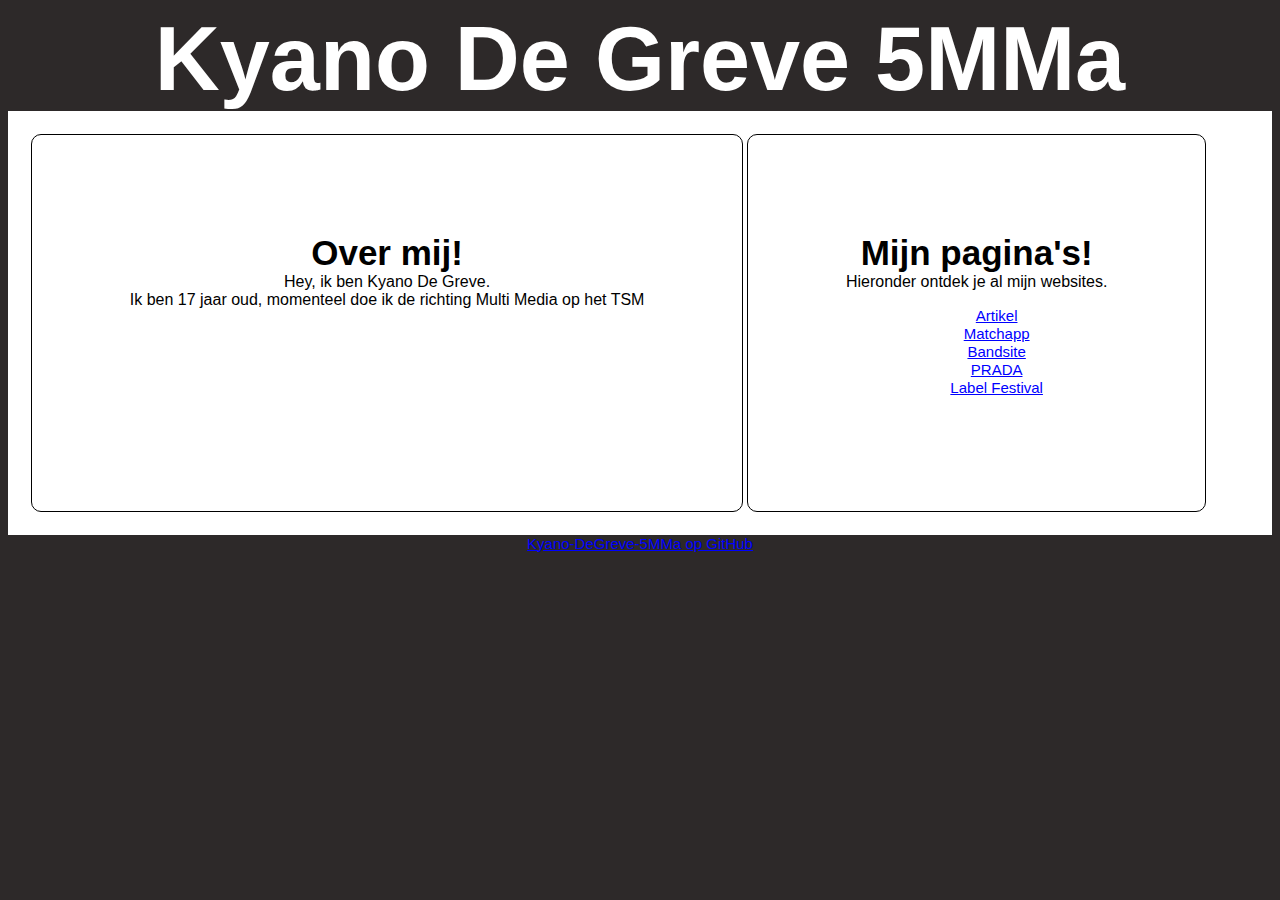
<file: index.html>
<!DOCTYPE html>
<html lang="en">
<head>
    <meta charset="UTF-8">
    <meta http-equiv="X-UA-Compatible" content="IE=edge">
    <meta name="viewport" content="width=device-width, initial-scale=1.0">
    <title>KyanoDeGreve_Github</title>
    <link rel="stylesheet" href="style.css">
</head>
<body>
    <header>
        <h1>Kyano De Greve 5MMa</h1>
      </header>
      <main>
        <section id="flexbox">
          <div class="col left">
            <h2>Over mij!</h2>
            <p>Hey, ik ben Kyano De Greve. </p>
            <p>Ik ben 17 jaar oud, momenteel doe ik de richting Multi Media op het TSM </p>
          </div>
          <div class="col right">
            <h2>Mijn pagina's!</h2>
            <p>Hieronder ontdek je al mijn websites.</p>
            <ul>
              <li><a href="Kyano_DeGreve_5MMa-artikel/" target="_blank">Artikel</a></li>
              <li><a href="kyano_de_greve-htmlmatchapp/" target="_blank">Matchapp</a></li>
              <li><a href="KyanoDG_PopSmokeBandsite_5MMa/" target="_blank">Bandsite</a></li>
              <li><a href="prada/" target="_blank">PRADA</a></li>
              <li><a href="label/">Label Festival</a></li>
            </ul>
          </div>
        </section>
      </main>
      <footer>
        <p><a href="https://kyano-degreve-5mma.github.io/Script/" target="_blank">Kyano-DeGreve-5MMa op GitHub</a></p>
      </footer>
</body>
</html>
</file>
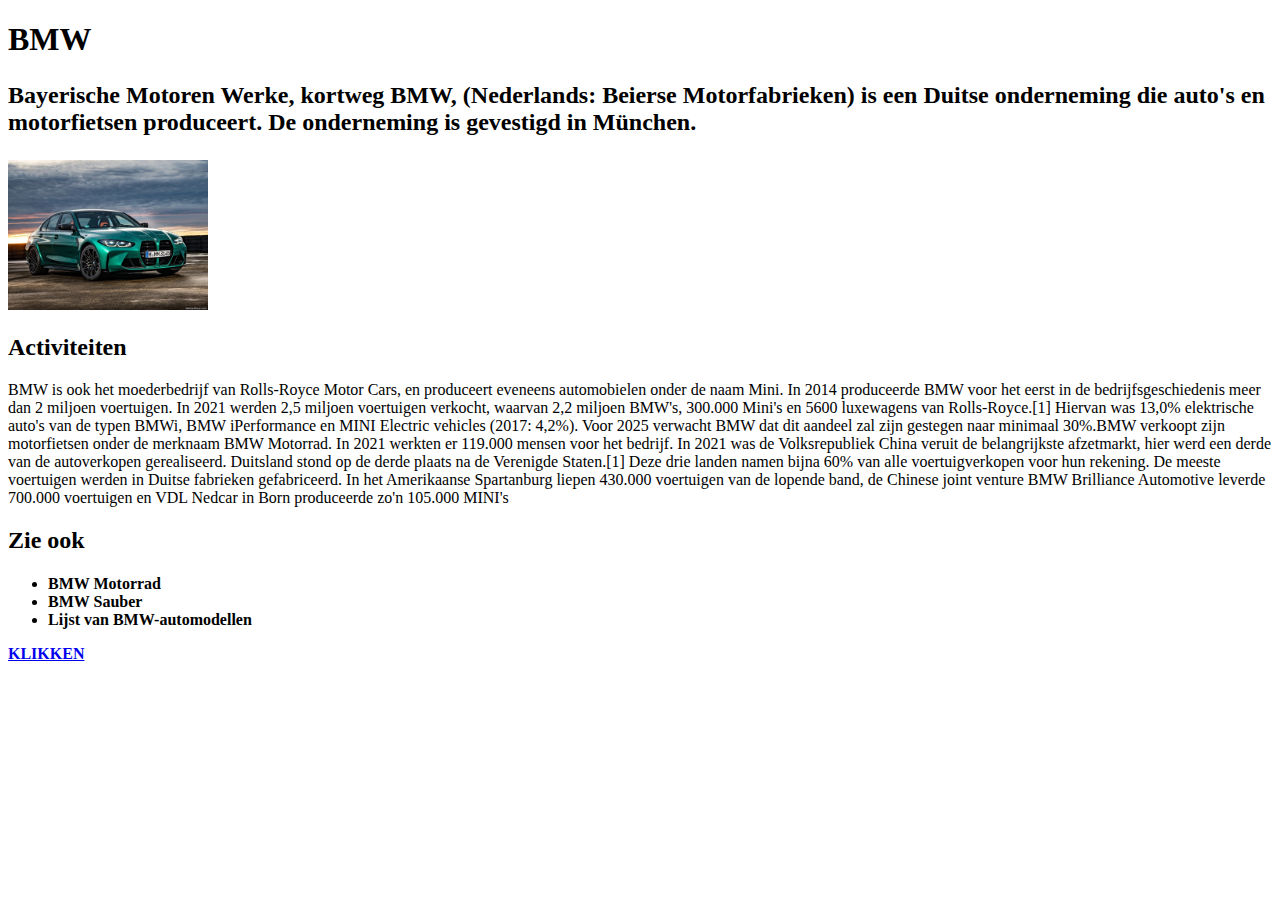
<file: Kyano_DeGreve_5MMa-artikel/index.html>
<!DOCTYPE html>
<html lang="en">
<head>
    <meta charset="UTF-8">
    <meta http-equiv="X-UA-Compatible" content="IE=edge">
    <meta name="viewport" content="width=device-width, initial-scale=1.0">
    <title>BMW</title>
</head>
<body>
   <header><h1>BMW</h1></header>

<main>
<section id="Kyano">
 <h2><p>Bayerische Motoren Werke, kortweg BMW, (Nederlands: Beierse Motorfabrieken) is een Duitse onderneming die auto's en motorfietsen produceert. De onderneming is gevestigd in München.</p></h2>
<img src="Images/BMW-M3_Sedan_Competition-2021-1024-07.webp" alt="" width="200px">


</section>


   
<section id="activiteiten">
    <h2>Activiteiten</h2>
    <p>
        BMW is ook het moederbedrijf van Rolls-Royce Motor Cars, en produceert eveneens automobielen onder de naam Mini. In 2014 produceerde BMW voor het eerst in de bedrijfsgeschiedenis meer dan 2 miljoen voertuigen. In 2021 werden 2,5 miljoen voertuigen verkocht, waarvan 2,2 miljoen BMW's, 300.000 Mini's en 5600 luxewagens van Rolls-Royce.[1] Hiervan was 13,0% elektrische auto's van de typen BMWi, BMW iPerformance en MINI Electric vehicles (2017: 4,2%). Voor 2025 verwacht BMW dat dit aandeel zal zijn gestegen naar minimaal 30%.BMW verkoopt zijn motorfietsen onder de merknaam BMW Motorrad. In 2021 werkten er 119.000 mensen voor het bedrijf.

        In 2021 was de Volksrepubliek China veruit de belangrijkste afzetmarkt, hier werd een derde van de autoverkopen gerealiseerd. Duitsland stond op de derde plaats na de Verenigde Staten.[1] Deze drie landen namen bijna 60% van alle voertuigverkopen voor hun rekening.
        
        De meeste voertuigen werden in Duitse fabrieken gefabriceerd. In het Amerikaanse Spartanburg liepen 430.000 voertuigen van de lopende band, de Chinese joint venture BMW Brilliance Automotive leverde 700.000 voertuigen en VDL Nedcar in Born produceerde zo'n 105.000 MINI's</h4>
    </p></section>


    <section id="zieook">
        <h2>Zie ook</h2>
        <h4><ul>
           <li>BMW Motorrad</li>
           <li>BMW Sauber</li>
           <li>Lijst van BMW-automodellen</li>        
        </ul>
        <a href="https://nl.wikipedia.org/wiki/BMW">KLIKKEN</a>

    </section>
    
</main>


</body>
</html>
</file>
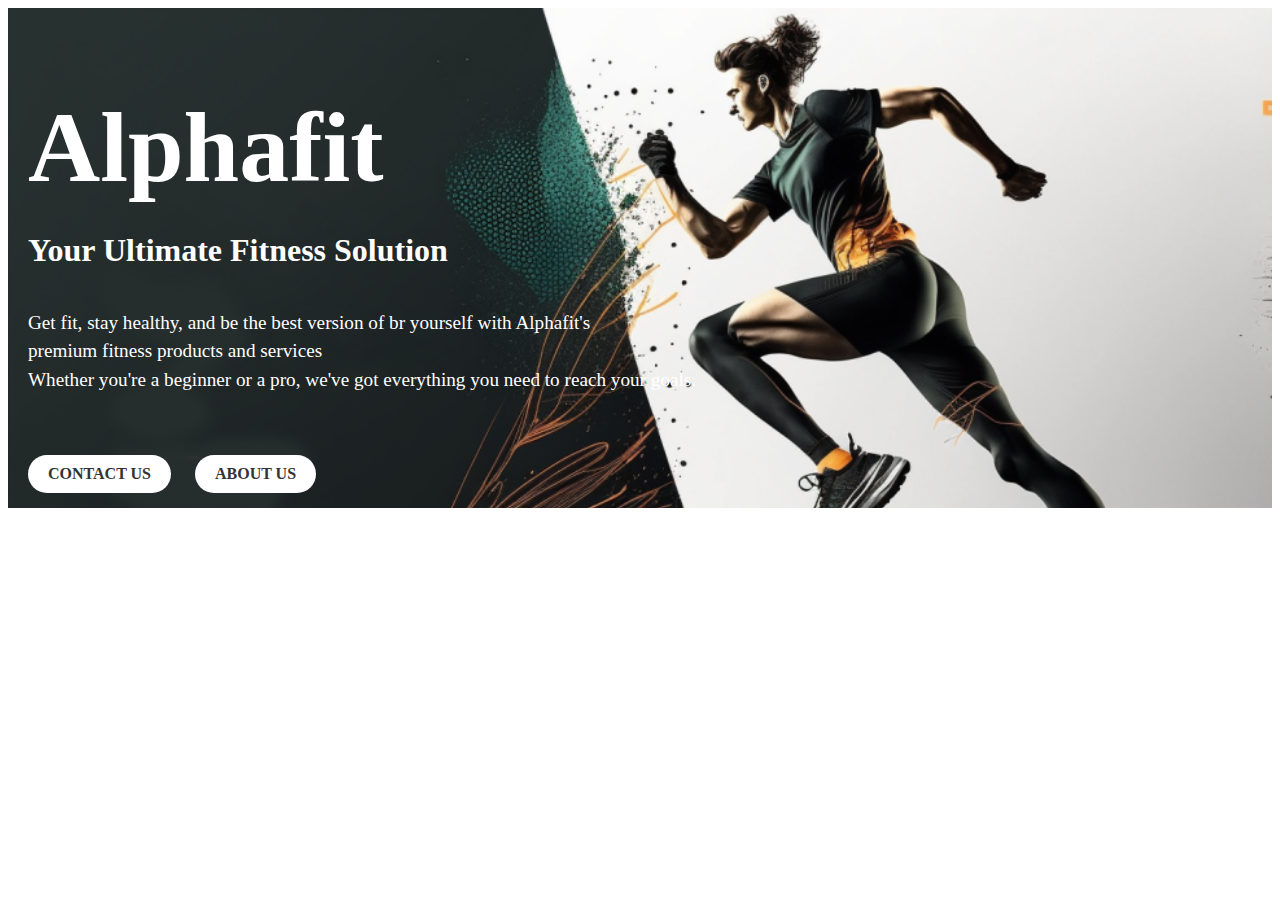
<file: KyanoDG_AlphaFit_5MMa/index.html>
<!DOCTYPE html>
<html>
<head>
  <title>Alphafit</title>
  <link rel="stylesheet" type="text/css" href="style.css">
</head>
<!DOCTYPE html>
<html>
<head>
  <title>Alphafit</title>
  <link rel="stylesheet" type="text/css" href="style.css">
</head>
<body>
  <header>
    <div class="hero-image">
      <div class="header-content">
        <h1>Alphafit</h1>
        <h2>Your Ultimate Fitness Solution</h2>
        <p>Get fit, stay healthy, and be the best version of br yourself with Alphafit's <br> premium fitness products and services <br> Whether you're a beginner or a pro, we've got everything you need to reach your goals.</p>
        <div class="header-buttons">
          <a href="#">Contact Us</a>
          <a href="#">About Us</a>
        </div>
      </div>
    </div>
  </header>

  <main>
    <!-- Main content goes here -->
  </main>
</body>
</html>
</file>
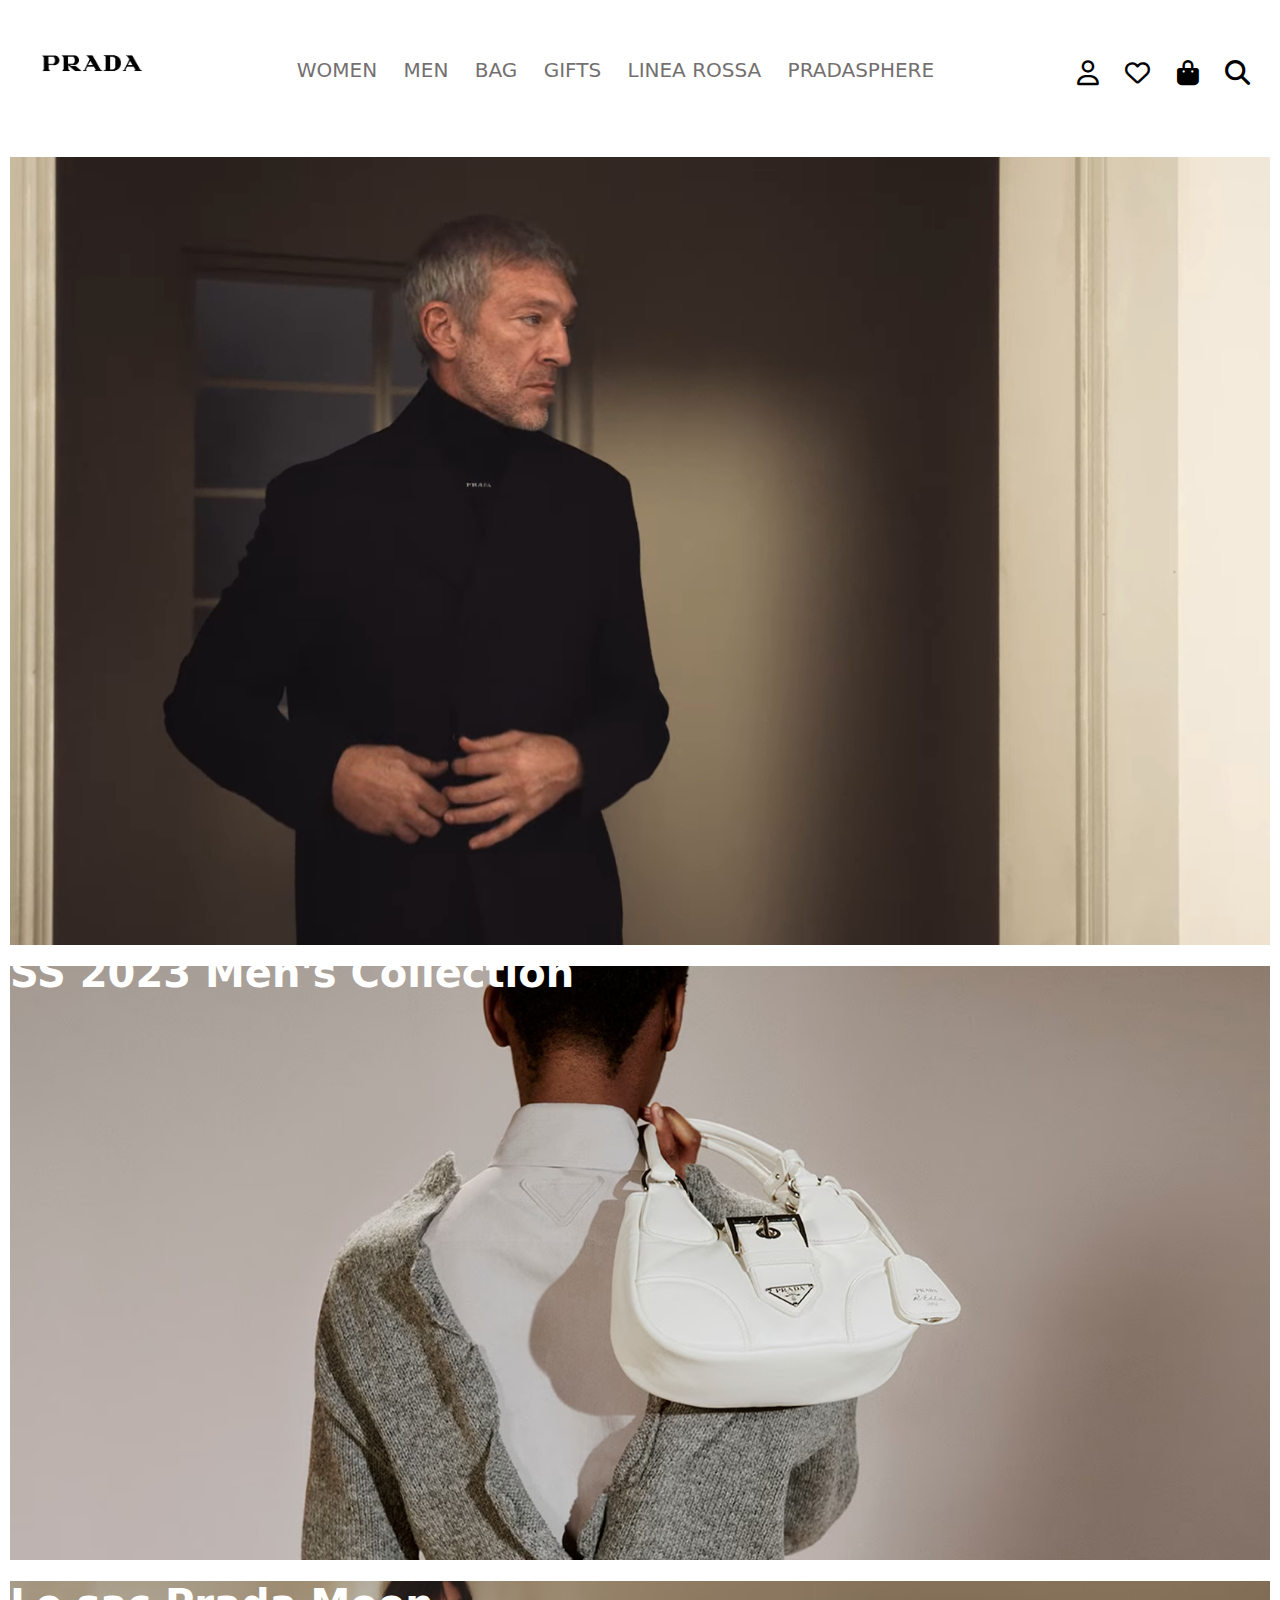
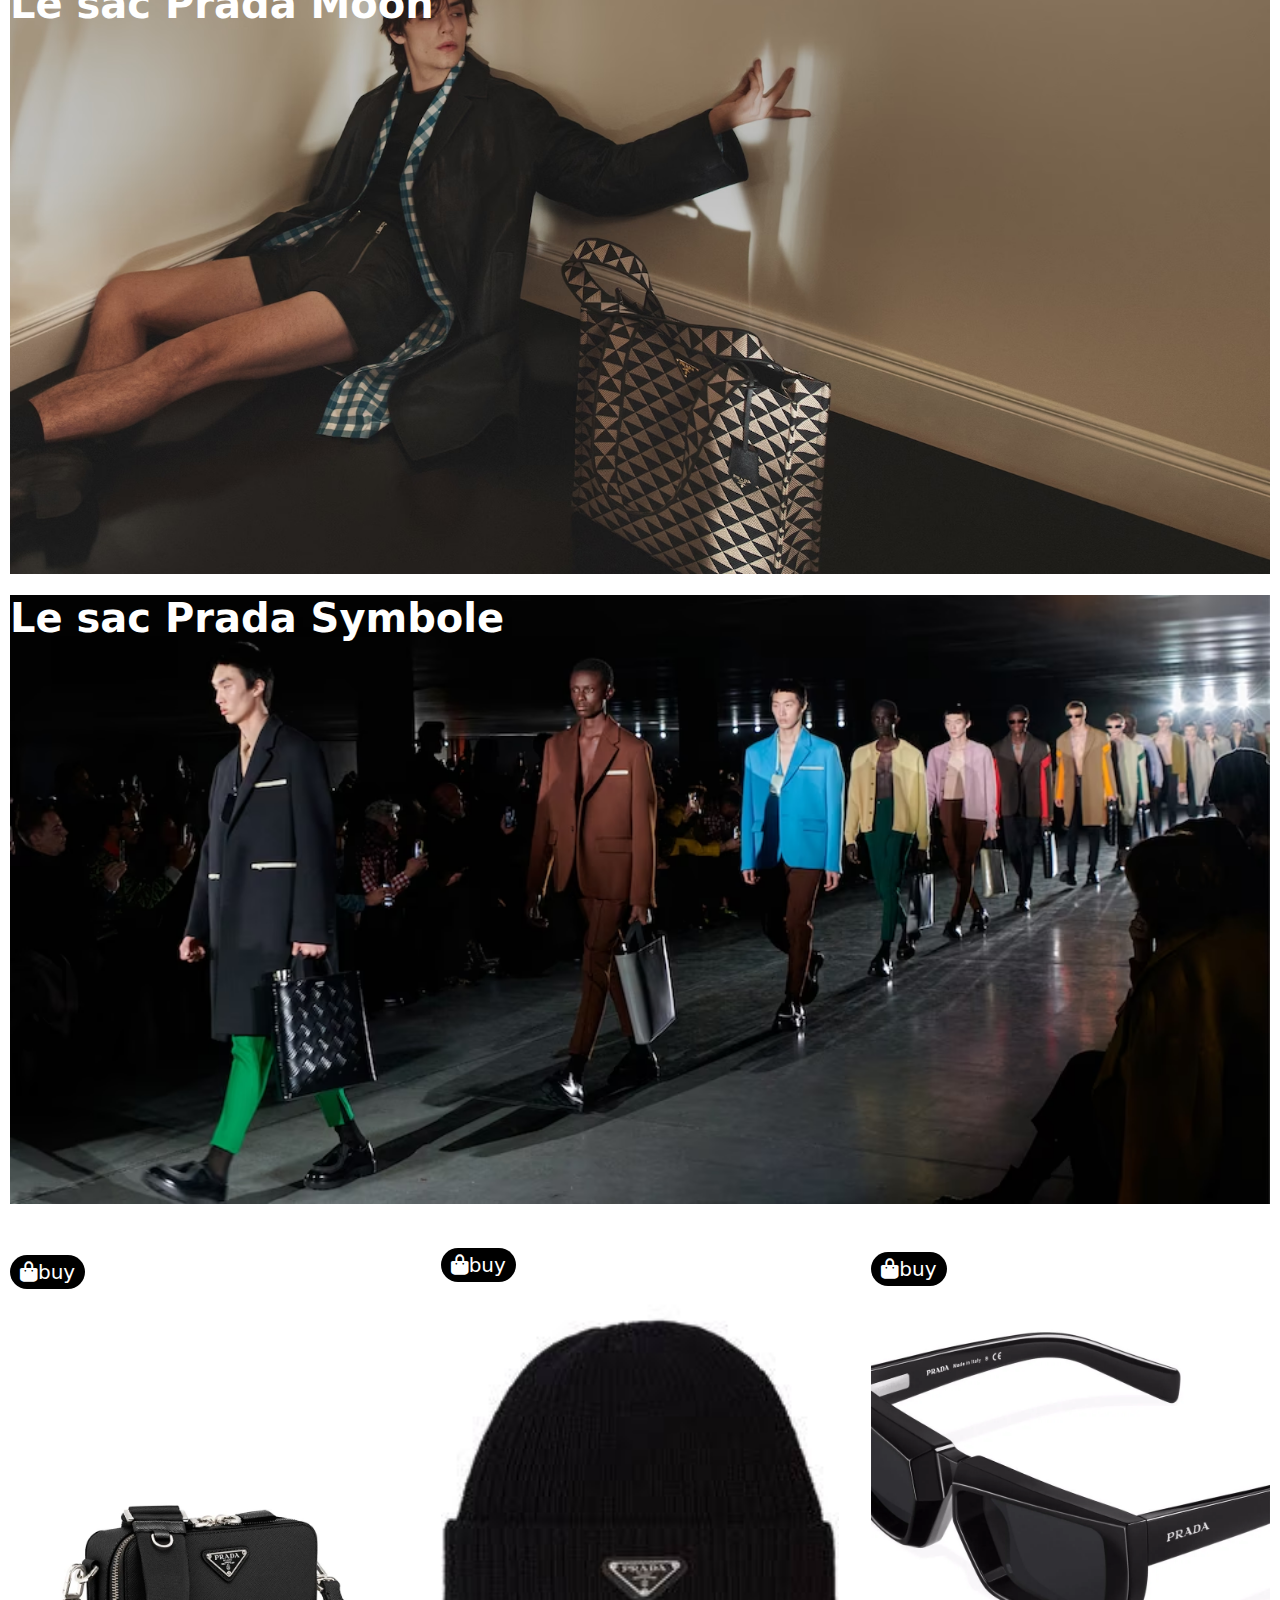
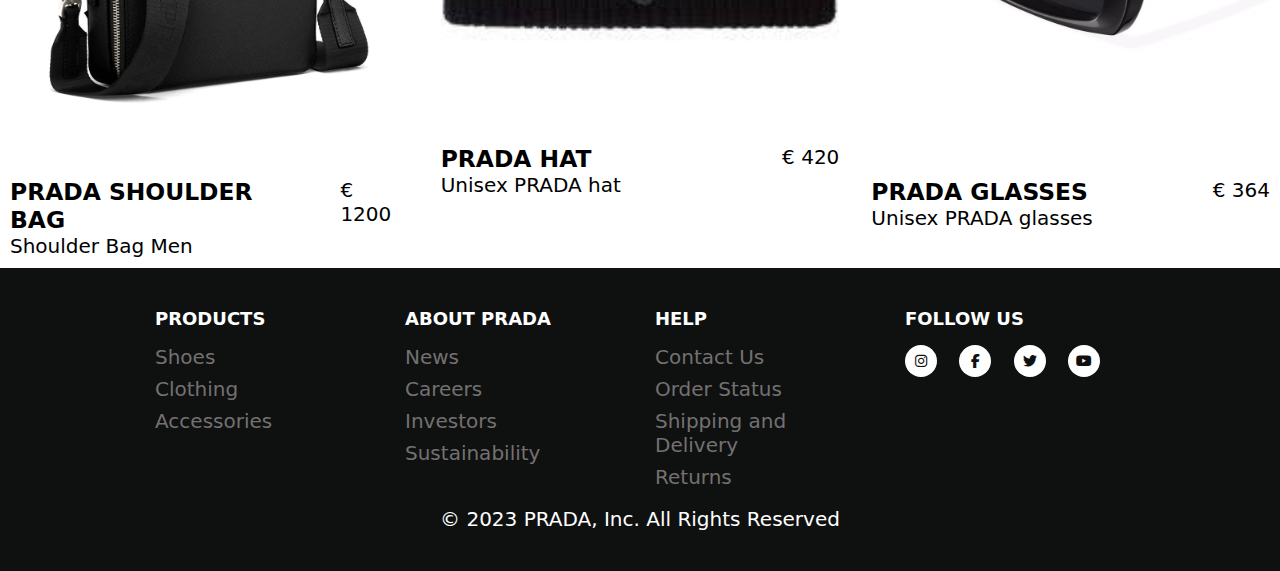
<file: prada/index.html>
<!DOCTYPE html>
<html lang="en">
<head>
    <meta charset="UTF-8">
    <meta http-equiv="X-UA-Compatible" content="IE=edge">
    <meta name="viewport" content="width=device-width, initial-scale=1.0">
    <title>BrandShop</title>
    <link rel="stylesheet" href="style.css">
    <link rel="stylesheet" href="https://cdnjs.cloudflare.com/ajax/libs/font-awesome/6.2.1/css/all.min.css">
</head>
<body>
    <header>
        
        <div class="flex-container align-center">
            <div><img src="_1513769276_486_Prada-Logo-preview.jpg" alt="Prada" ></div>
            <nav>
                
                <ul>
                    <li><a href="">WOMEN</a></li>
                    <li><a href="">MEN</a></li>
                    <li><a href="#bag">BAG</a></li>
                    <li><a href="">GIFTS</a></li>
                    <li><a href="">LINEA ROSSA</a></li>
                    <li><a href="">PRADASPHERE</a></li>
                </ul>
            </nav>
        
            <div>
                <i class="fa-regular fa-user"></i>
                <i class="fa-regular fa-heart"></i>
                <i class="fa-solid fa-bag-shopping"></i>
                <i class="fa-solid fa-magnifying-glass"></i>
            </div>    

            </div>
    </header>

    <main>
        <section id="herobanner">
            <div class="videoframe">
                <video autoplay loop muted src="cq5dam.video.pradanux-large.1920.1080.webm"></video>
                <figcaption>
                    <h1>SS 2023 Men's Collection</h1>
                </figcaption>
            </div>
        </section>

        
        <section id="trending">
            <div class="flex-container-main">
                <div class="flex-item">
                    <img class="heren" src="cq5dam.web.1664.1664.avif" alt="productfoto">
                    <figcaption>
                        <h1>Le sac Prada Moon</h1>
                    </figcaption>
                </div>
                <div class="flex-item">
                    <img class="heren" src="cq5dam.web.1664.1664 (1).avif" alt="productfoto">
                    <figcaption>
                        <h1>Le sac Prada Symbole</h1>
                    </figcaption>
                </div>
                <div class="flex-item">
                    <img class="heren" src="cq5dam.web.966.966.avif" alt="productfoto">
                    <figcaption>
                        <h1>Le sac Prada Symbole</h1>
                    </figcaption>
                </div>
            </div>
        </section>
        
        <div class="flex-container">
            <div class="flex-item">
            <figure>
              <img src="pradabag2.webp" alt="productfoto" id="bag">
              <figcaption>
                <button type="button"><span><i class="fas fa-bag-shopping"></i>buy</span></button>
              </figcaption>
              <div class="flex-container">
                <div><h3>PRADA SHOULDER BAG</h3><p>Shoulder Bag Men</p></div>
                <p>€ 1200</p>
              </div>
            </figure>
            </div>
            <div class="flex-item">
              <figure>
                <img src="pradaMuts.jpg" alt="productfoto">
                <figcaption>
                  <button type="button"><span><i class="fas fa-bag-shopping"></i>buy</span></button>
                </figcaption>
                <div class="flex-container">
                  <div><h3>PRADA HAT</h3><p>Unisex PRADA hat</p></div>
                  <p>€ 420</p>
                </div>
              </figure>
            </div>
            <div class="flex-item">
              <figure>
                <img src="pradamuts2.webp" alt="productfoto">
                <figcaption>
                  <button type="button"><span><i class="fas fa-bag-shopping"></i>buy</span></button>
                </figcaption>
                <div class="flex-container">
                  <div><h3>PRADA GLASSES</h3><p>Unisex PRADA glasses</p></div>
                  <p>€ 364</p>
                </div>
              </figure>
            </div>
          </div>

    </main>
    <footer>
        <div class="footer-top">
          <div class="footer-column">
            <h4>PRODUCTS</h4>
            <ul>
              <li><a href="#">Shoes</a></li>
              <li><a href="#">Clothing</a></li>
              <li><a href="#">Accessories</a></li>
            </ul>
          </div>
          <div class="footer-column">
            <h4>ABOUT PRADA</h4>
            <ul>
              <li><a href="#">News</a></li>
              <li><a href="#">Careers</a></li>
              <li><a href="#">Investors</a></li>
              <li><a href="#">Sustainability</a></li>
            </ul>
          </div>
          <div class="footer-column">
            <h4>HELP</h4>
            <ul>
              <li><a href="#">Contact Us</a></li>
              <li><a href="#">Order Status</a></li>
              <li><a href="#">Shipping and Delivery</a></li>
              <li><a href="#">Returns</a></li>
            </ul>
          </div>
          <div class="footer-column">
            <h4>FOLLOW US</h4>
            <ul class="social-icons">
              <li><a href="#"><i class="fab fa-instagram"></i></a></li>
              <li><a href="#"><i class="fab fa-facebook-f"></i></a></li>
              <li><a href="#"><i class="fab fa-twitter"></i></a></li>
              <li><a href="#"><i class="fab fa-youtube"></i></a></li>
            </ul>
          </div>
        </div>
        <div class="footer-bottom">
          <p>&copy; 2023 PRADA, Inc. All Rights Reserved</p>
        </div>
      </footer>
</body>

</html>
</file>
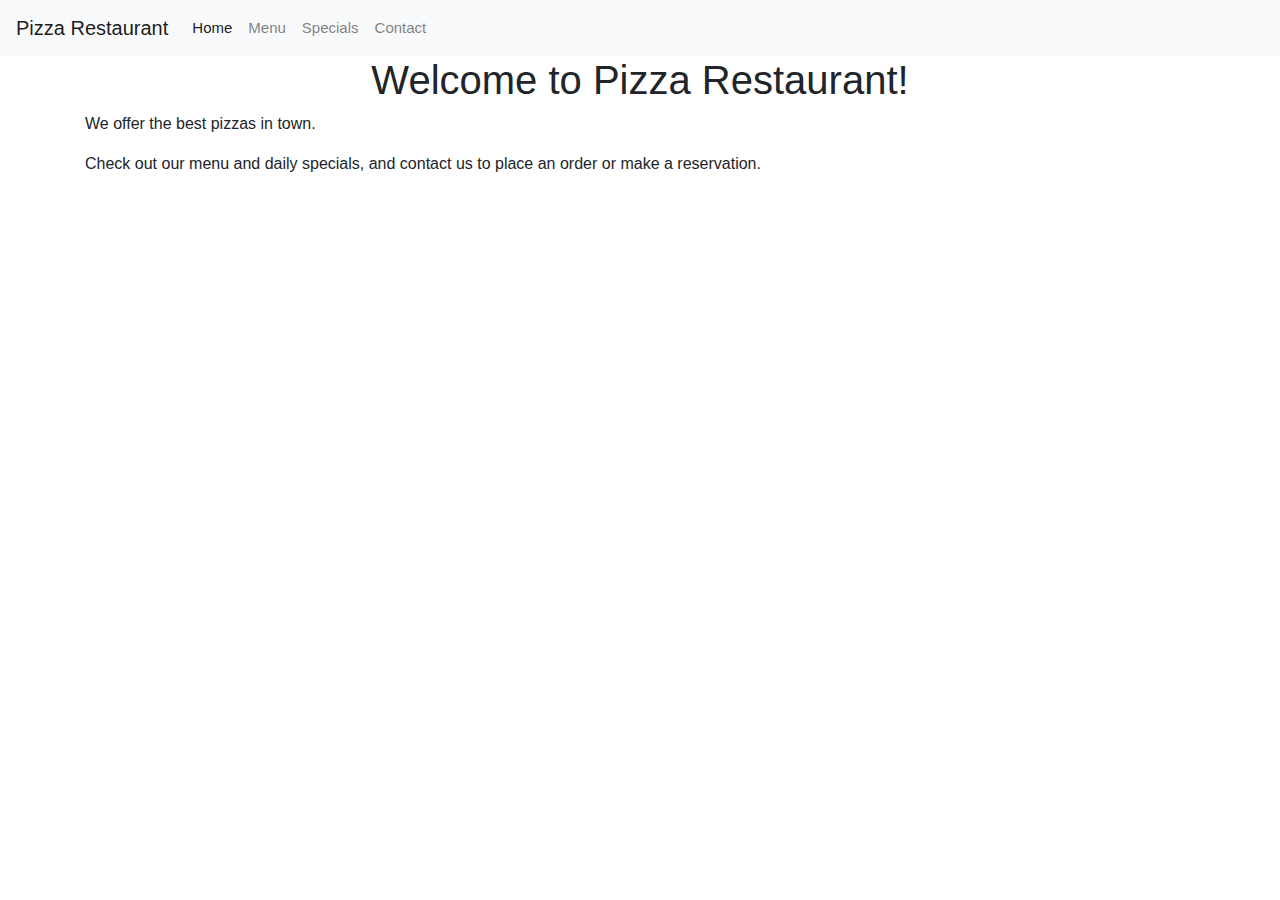
<file: Untitled-2.html>
<!DOCTYPE html>
<link rel="stylesheet" href="style.css">
<html lang="en">
<head>
  <meta charset="UTF-8">
  <title>Pizza Restaurant Landing Page</title>
  <!-- Link to Bootstrap stylesheet -->
  <link rel="stylesheet" href="https://maxcdn.bootstrapcdn.com/bootstrap/4.0.0/css/bootstrap.min.css">
</head>
<body>

  <!-- Navigation Bar -->
  <nav class="navbar navbar-expand-lg navbar-light bg-light">
    <a class="navbar-brand" href="#">Pizza Restaurant</a>
    <button class="navbar-toggler" type="button" data-toggle="collapse" data-target="#navbarNav" aria-controls="navbarNav" aria-expanded="false" aria-label="Toggle navigation">
      <span class="navbar-toggler-icon"></span>
    </button>
    <div class="collapse navbar-collapse" id="navbarNav">
      <ul class="navbar-nav">
        <li class="nav-item active">
          <a class="nav-link" href="#">Home <span class="sr-only">(current)</span></a>
        </li>
        <li class="nav-item">
          <a class="nav-link" href="#">Menu</a>
        </li>
        <li class="nav-item">
          <a class="nav-link" href="#">Specials</a>
        </li>
        <li class="nav-item">
          <a class="nav-link" href="#">Contact</a>
        </li>
      </ul>
    </div>
  </nav>

  <!-- Main content of the landing page -->
  <div class="container">
    <h1>Welcome to Pizza Restaurant!</h1>
    <p>We offer the best pizzas in town.</p>
    <p>Check out our menu and daily specials, and contact us to place an order or make a reservation.</p>
  </div>

  <!-- Link to Bootstrap JavaScript library -->
  <script src="https://maxcdn.bootstrapcdn.com/bootstrap/4.0.0/js/bootstrap.min.js"></script>
</body>
</html>
</file>
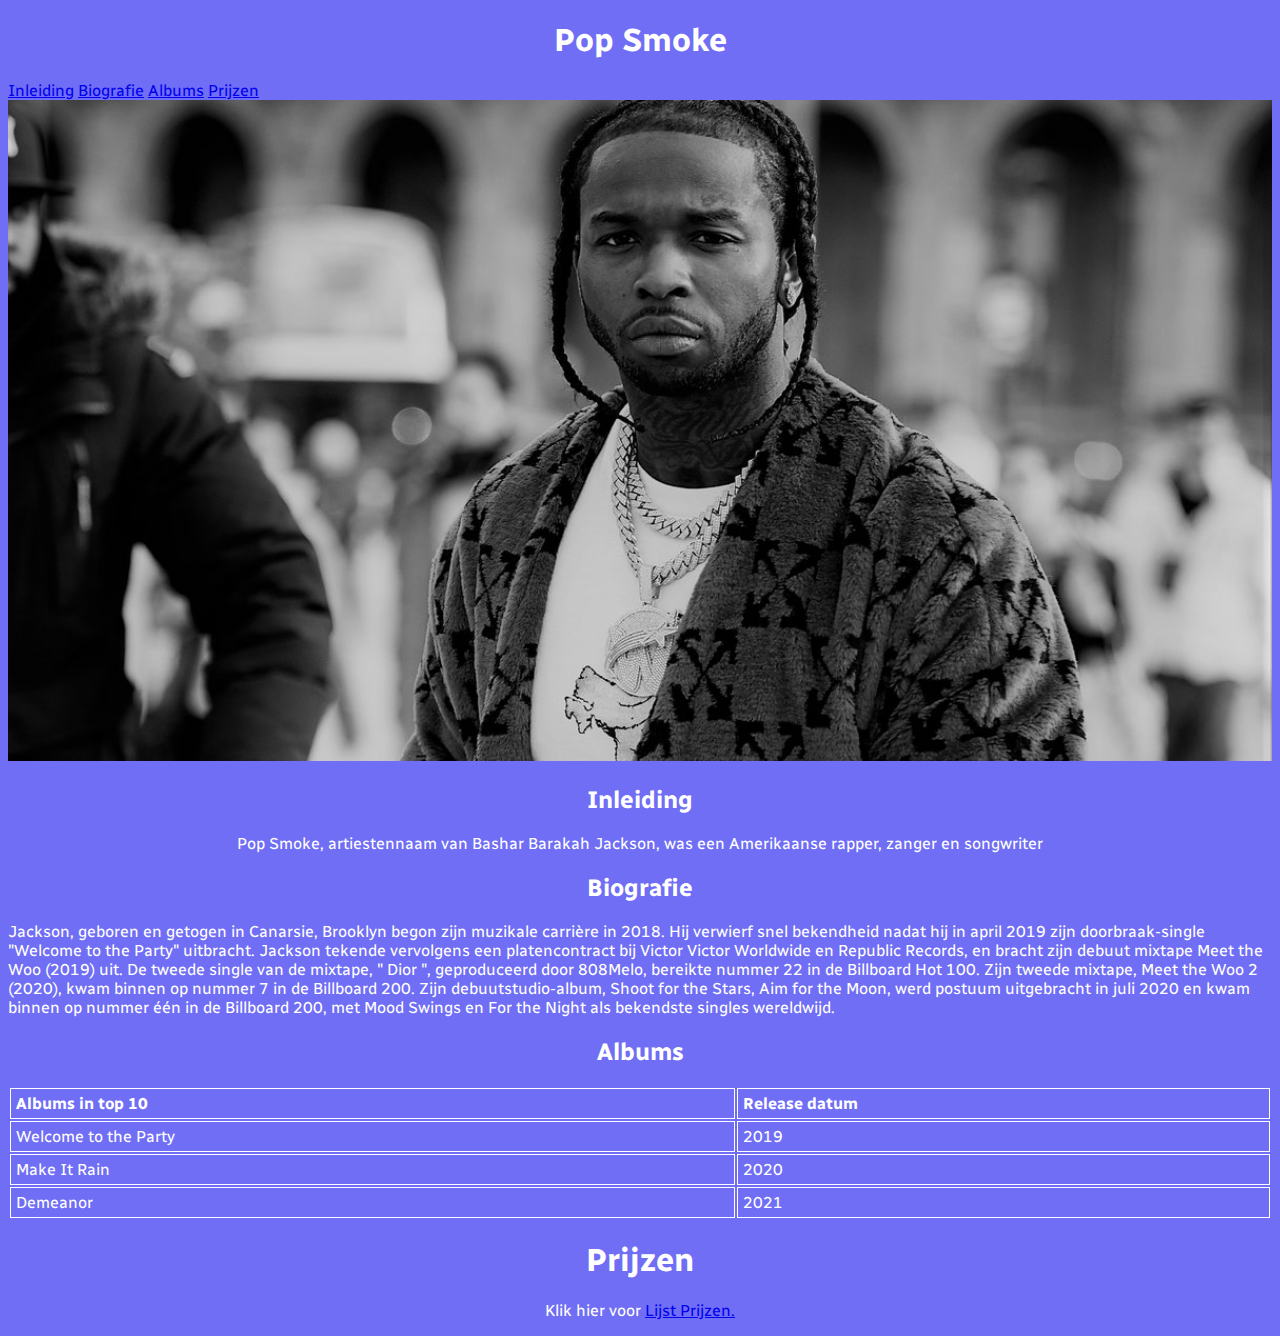
<file: KyanoDG_PopSmokeBandsite_5MMa/KyanoDG_PopSmoke.html>
<!DOCTYPE html>
<html lang="en">
<head>
    <meta charset="UTF-8">
    <meta http-equiv="X-UA-Compatible" content="IE=edge">
    <meta name="viewport" content="width=device-width, initial-scale=1.0">
    <title>Pop Smoke</title>
    <meta name="description" content="">
    <link rel="stylesheet" href="Index.css">
</head>
<body>
    <header>
        <h1 id="title1">Pop Smoke</h1>
    
        <nav id="nav">
            <a href="#inleiding">Inleiding</a> 
            <a href="#biografie">Biografie</a>   
            <a href="#albums">Albums</a> 
            <a href="#prijzen">Prijzen</a>


        </nav>
        <img id="PopSmoke"src="Images/IMG1.jpg">
    </header>
    <main>
<section id="inleiding">
    <h2>Inleiding</h2>
        <p>Pop Smoke, artiestennaam van Bashar Barakah Jackson, was een Amerikaanse rapper, zanger en songwriter

        </p>
</section>
<section id="biografie">
        <h2>Biografie</h2>
                <p>
                    Jackson, geboren en getogen in Canarsie, Brooklyn begon zijn muzikale carrière in 2018. Hij verwierf snel bekendheid nadat hij in april 2019 zijn doorbraak-single "Welcome to the Party" uitbracht.

                    Jackson tekende vervolgens een platencontract bij Victor Victor Worldwide en Republic Records, en bracht zijn debuut mixtape Meet the Woo (2019) uit. De tweede single van de mixtape, " Dior ", geproduceerd door 808Melo, bereikte nummer 22 in de Billboard Hot 100. Zijn tweede mixtape, Meet the Woo 2 (2020), kwam binnen op nummer 7 in de Billboard 200. Zijn debuutstudio-album, Shoot for the Stars, Aim for the Moon, werd postuum uitgebracht in juli 2020 en kwam binnen op nummer één in de Billboard 200, met Mood Swings en For the Night als bekendste singles wereldwijd.
                    
                    </p>


</section>
<section id="albums">
<h2>Albums</h2>

</section>
<section id="tabel1">
    <table class="tabel">
        <tbody>
            <tr id="kolom1">
                <th>Albums in top 10</th>
                <th>Release datum</th>
            
            </tr>
            <tr id="kolom2">
                <td>Welcome to the Party</td>
                <td>2019</td>
                
            </tr>
            <tr id="kolom3">
                <td>Make It Rain</td>
                <td>2020</td>
                

            </tr>
                <tr id="kolom4">
                    <td>Demeanor</td>
                    <td>2021</td>
                    
                </tr>
                   
               
           
        </tbody>
    </table>
</section>
        <section id="prijzen">
            <h1>Prijzen</h1>
        </section>
        <p>Klik hier voor <a href="https://en.wikipedia.org/wiki/Pop_Smoke#Awards_and_nominations">Lijst Prijzen.</a> </p>

</main>
<footer></footer>




</body>
</html>
</file>
<file: style.css>
body{
    background-color: rgb(45, 41, 41);
    color: white;
    font-family: Arial, Helvetica, sans-serif;
}
h1{
    font-family: 'Franklin Gothic Medium', 'Arial Narrow', Arial, sans-serif;
    text-align: center;
    font-size: 90px;
    margin: auto;
}
h2{
    font-size: 35px;
    margin: auto;
}
p{
    margin: auto;
    font-size: 16px;
}
#flexbox{
    padding: 21px;
    background-color: rgb(255, 255, 255);
    color: rgb(0, 0, 0);
    text-align: center;
    display: flex;
}
a{
    color: #0000ff;
    font-size: 15px;
}
a:hover{
    color: #0000ff;
    border-color: #0000ff;
    border-width: 2px;
    border-style: dashed;
}
li{
    color: #0000ff;
    margin: auto;
    list-style: none;
    text-align: center;
  
}
div.col {
    margin: auto;
    padding: 8%;
    position: center;
    border: 1px solid rgb(0, 0, 0);
    margin: 2px;
    border-radius:10px;
}
footer{
    width: 35vw;
    margin: auto;
    text-align: center;
    background-color: rgb(45, 41, 41);
}
</file>
<file: KyanoDG_AlphaFit_5MMa/style.css>
header {
    height: 500px;
    color: rgb(255, 255, 255);
  }
  
  .hero-image {
    background-image: url('TemplateWebsite2.png');
    background-size: cover;
    height: 100%;
    display: flex;
    align-items: center;
    justify-content: left;
    padding-left: 20px;
  }
  
  .header-content {
    max-width: 800px;
    text-align: left;
  }
  
  h1 {
    font-size: 100PX;
    margin-bottom: 20px;
  }
  
  h2 {
    font-size: 2rem;
    margin-bottom: 40px;
  }
  
  p {
    font-size: 1.2rem;
    line-height: 1.5;
    margin-bottom: 60px;
  }
  
  .header-buttons a {
    display: inline-block;
    background-color: white;
    color: #333;
    padding: 10px 20px;
    border-radius: 25px;
    margin-right: 20px;
    font-weight: bold;
    text-transform: uppercase;
    text-decoration: none;
  }
  
  .header-buttons a:hover {
    background-color: #333;
    color: white;
  }
</file>
<file: prada/style.css>
@import url('https://fonts.googleapis.com/css2?family=Radio+Canada:wght@400;500&display=swap');


*{
    margin: 0;
    box-sizing: border-box;
    padding: 0;
}


body {
    background-color: rgb(255, 255, 255);
    font-family: system-ui, -apple-system, BlinkMacSystemFont, 'Segoe UI', Roboto, Oxygen, Ubuntu, Cantarell, 'Open Sans', 'Helvetica Neue', sans-serif;
    font-weight: 10px;
    font-size: 20px;
    color: black;
}


a {

    color: black
}
/* hoofding */
header{
    background-color: white;        
    padding: 20px;
}

header img {
    width: 9rem;
   
}
header nav a {
    text-decoration: none;
    padding: 10px;
}

header nav a:hover {
    text-decoration-line: underline;
}

header nav li {
    display: inline-block;
}


header i {
    font-size: 25px;
    color: black;
    padding: 10px;
    
}

header input {
    width:  7rem;
    padding: 0,5rem;


}

/* vormgeving classes */

.flex-container{
    display: flex;
    justify-content: space-between;
    gap: 2rem;
}
.align-center {
    align-items: center;
}

.videoframe {
    overflow: hidden;
    margin-bottom: 1rem;
    max-height: 100vh;
}


main i {
  color: white;
}

span {
  color: white;
}

figure {
  position: relative;
}

figcaption {
    position: absolute;
    color: white;
    z-index: 1;
}

.flex-container figcaption {
  bottom: 90%;
}

button {
 border-radius: 100px;
 align-content: center;
 padding: 5px 10px;
 border-style: hidden;
 background-color: rgb(0, 0, 0);
 font-size: 20px;
 font-family: system-ui, -apple-system, BlinkMacSystemFont, 'Segoe UI', Roboto, Oxygen, Ubuntu, Cantarell, 'Open Sans', 'Helvetica Neue', sans-serif;
}

video {
    width: 100%;
}

.flex-item {
    flex: 1;
}
img {
    width: 100%;
    margin-bottom: 1rem;
}
main{
    padding: 10px;
}
footer {
    background-color: #0F1111;
    color: #FFFFFF;
    padding: 40px 0;
  }

  .footer-top {
    display: flex;
    flex-wrap: wrap;
    justify-content: space-between;
    max-width: 1000px;
    margin: 0 auto;
  }

  .footer-column {
    flex-basis: 25%;
    padding: 0 15px;
  }

  .footer-column h4 {
    font-size: 18px;
    margin-bottom: 16px;
  }

  ul {
    list-style: none;
    margin: 0;
    padding: 0;
  }

  li {
    margin-bottom: 8px;
  }

  a {
    color: #747070;
    text-decoration: none;
  }

  a:hover {
    text-decoration: underline;
  }

  .social-icons li:first-child {
    margin-left: 0;
  }

  .social-icons li {
    margin-left: 16px;
    display: inline-block;
  }

  .social-icons a {
    display: inline-block;
    width: 32px;
    height: 32px;
    background-color: #FFFFFF;
    border-radius: 50%;
    text-align: center;
    line-height: 32px;
    font-size: 14px;
    color: #0F1111;
  }

  .social-icons a:hover {
    background-color: #a78bfc;
    color: #0F1111;
  }

  .footer-bottom {
    max-width: 1000px;
    margin: 0 auto;
    text-align: center;
    margin:auto;
    padding-top: 10px;
  }
</file>
<file: KyanoDG_PopSmokeBandsite_5MMa/Index.css>
@import url('https://fonts.googleapis.com/css2?family=Radio+Canada:wght@400;500&display=swap');


body {
    background-color: rgb(112, 110, 244);
    font-family: 'Radio Canada', sans-serif;

}

H1 {
    color: #fff;
    text-align: center;
}

H2, p {
    color: #fff;
    text-align: center;
}

#biografie p {
    text-align: left;
}

img {
    width: 100%;
}

table {
    width: 100%;
    text-align: left;
}

th, td {
    border: 1px solid #FFF;
    color: #FFF;
    padding: 5px 0;
    padding-left: 5px ;
}
</file>
